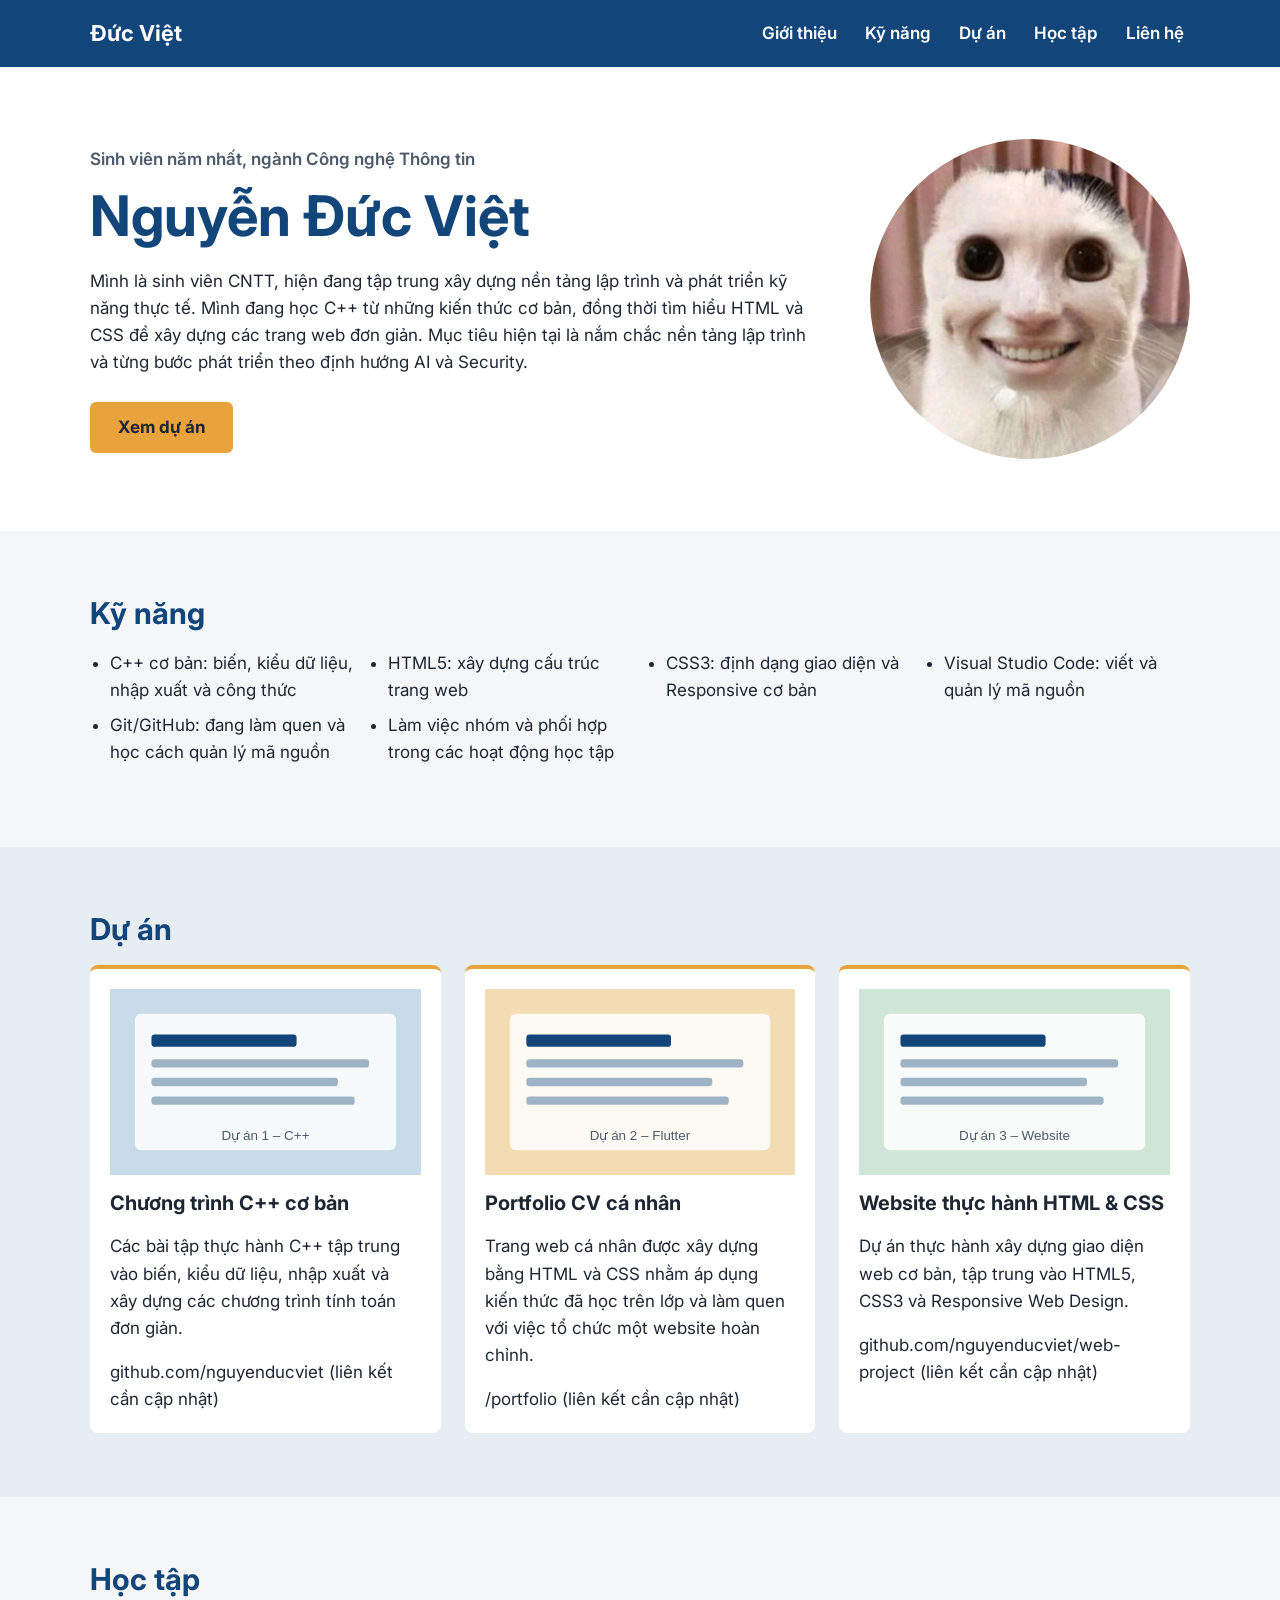
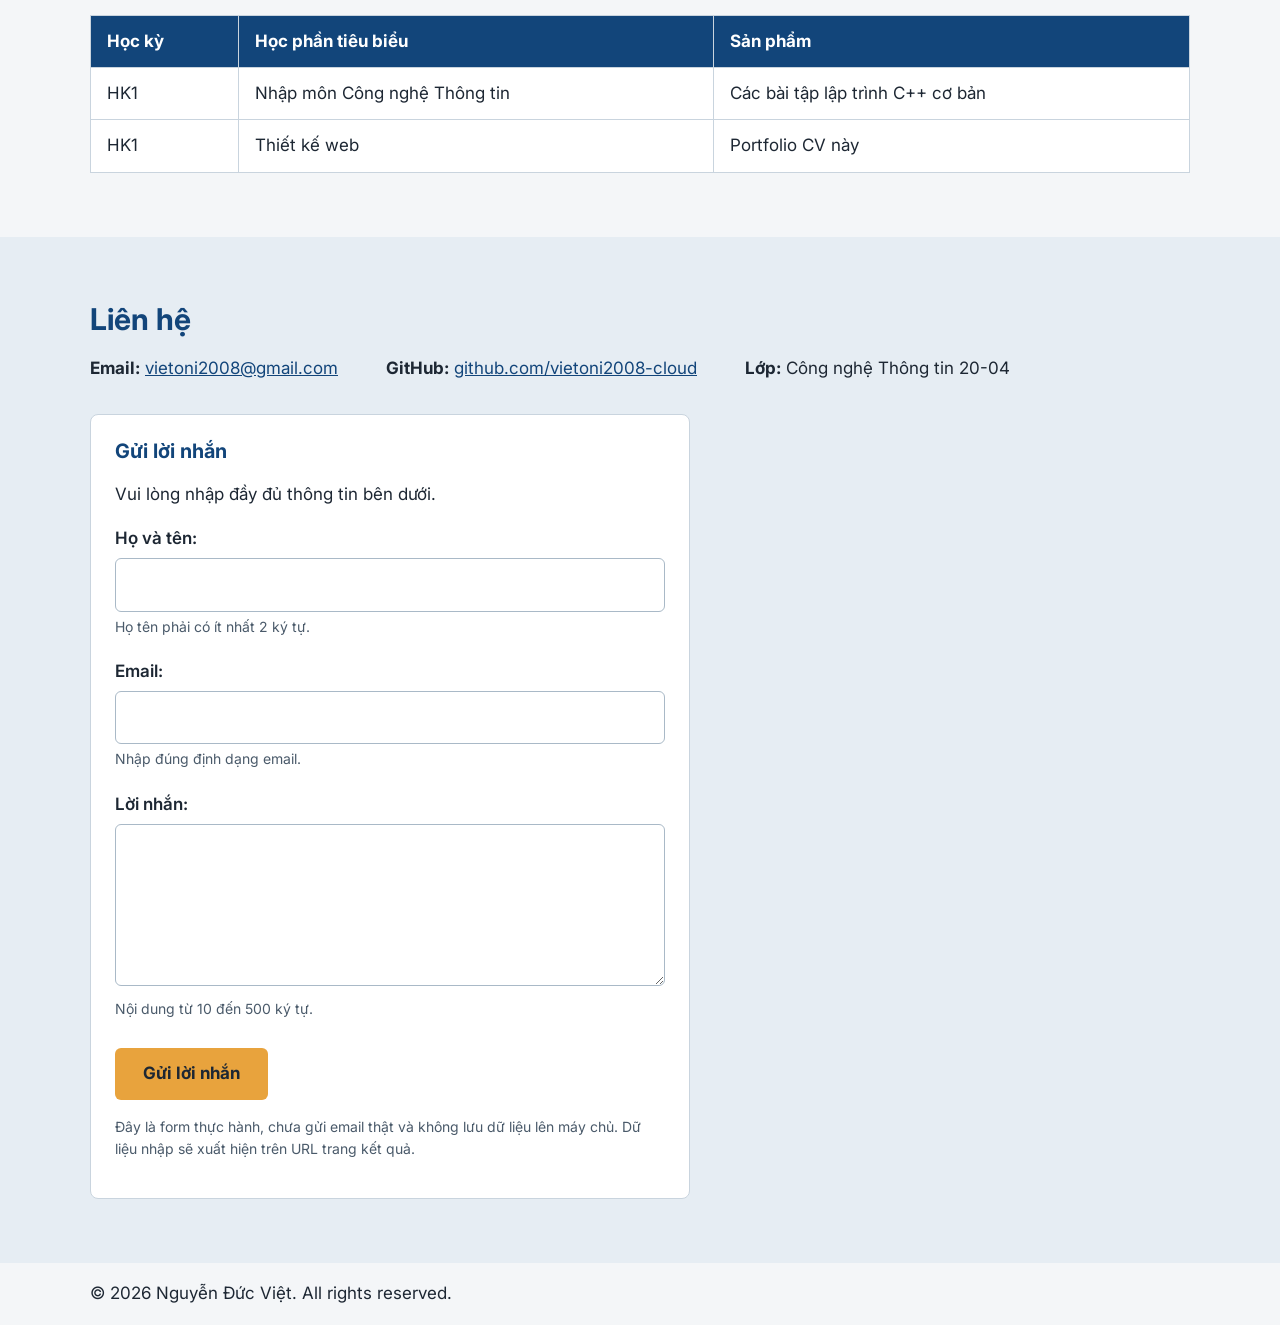
<file: index.html>
<!doctype html>
<html lang="vi">
<head>
  <meta charset="UTF-8" />
  <meta name="viewport" content="width=device-width, initial-scale=1.0" />
  <title>Nguyễn Đức Việt - Portfolio CV</title>
  <link rel="preconnect" href="https://fonts.googleapis.com" />
  <link rel="stylesheet" href="https://fonts.googleapis.com/css2?family=Inter:wght@400;500;600;700&display=swap" />
  <link rel="stylesheet" href="css\style.css" />
</head>

<body>
  <header class="site-header">
    <div class="container">
      <a class="logo" href="#gioi-thieu">Đức Việt</a>
      <nav aria-label="Menu chính">
        <ul class="menu">
          <li><a href="#gioi-thieu">Giới thiệu</a></li>
          <li><a href="#ky-nang">Kỹ năng</a></li>
          <li><a href="#du-an">Dự án</a></li>
          <li><a href="#hoc-tap">Học tập</a></li>
          <li><a href="#lien-he">Liên hệ</a></li>
        </ul>
      </nav>
    </div>
  </header>

  <main id="noi-dung">
    <section id="gioi-thieu" class="hero">
      <div class="container hero-inner">
        <div class="hero-text">
          <p class="hero-role">
            Sinh viên năm nhất, ngành Công nghệ Thông tin
          </p>

          <h1>Nguyễn Đức Việt</h1>

          <p>
            Mình là sinh viên CNTT, hiện đang tập trung xây dựng nền tảng lập
            trình và phát triển kỹ năng thực tế. Mình đang học C++ từ những
            kiến thức cơ bản, đồng thời tìm hiểu HTML và CSS để xây dựng các
            trang web đơn giản. Mục tiêu hiện tại là nắm chắc nền tảng lập
            trình và từng bước phát triển theo định hướng AI và Security.
          </p>

          <a class="button" href="#du-an">Xem dự án</a>
        </div>

        <img class="avatar" src="assets/v1.png" alt="Ảnh đại diện minh họa của Nguyễn Đức Việt" />
      </div>
    </section>

    <section id="ky-nang" class="section">
      <div class="container">
        <h2>Kỹ năng</h2>

        <ul class="skills">
          <li>C++ cơ bản: biến, kiểu dữ liệu, nhập xuất và công thức</li>
          <li>HTML5: xây dựng cấu trúc trang web</li>
          <li>CSS3: định dạng giao diện và Responsive cơ bản</li>
          <li>Visual Studio Code: viết và quản lý mã nguồn</li>
          <li>Git/GitHub: đang làm quen và học cách quản lý mã nguồn</li>
          <li>Làm việc nhóm và phối hợp trong các hoạt động học tập</li>
        </ul>
      </div>
    </section>

    <section id="du-an" class="section section-alt">
      <div class="container">
        <h2>Dự án</h2>

        <div class="projects">
          <article class="card">
            <img src="assets/du-an-1.svg" alt="Giao diện dòng lệnh của chương trình C++" />

            <h3>Chương trình C++ cơ bản</h3>

            <p>
              Các bài tập thực hành C++ tập trung vào biến, kiểu dữ liệu, nhập
              xuất và xây dựng các chương trình tính toán đơn giản.
            </p>

            <span class="pending-link">
              github.com/nguyenducviet (liên kết cần cập nhật)
            </span>
          </article>

          <article class="card">
            <img src="assets/du-an-2.svg" alt="Giao diện trang web cá nhân" />

            <h3>Portfolio CV cá nhân</h3>

            <p>
              Trang web cá nhân được xây dựng bằng HTML và CSS nhằm áp dụng
              kiến thức đã học trên lớp và làm quen với việc tổ chức một
              website hoàn chỉnh.
            </p>

            <span class="pending-link">
              <github class="com">
              </NguyenDucViet>/portfolio (liên kết cần cập nhật)
            </span>
          </article>

          <article class="card">
            <img src="assets/du-an-3.svg" alt="Trang web thực hành HTML và CSS" />

            <h3>Website thực hành HTML & CSS</h3>

            <p>
              Dự án thực hành xây dựng giao diện web cơ bản, tập trung vào
              HTML5, CSS3 và Responsive Web Design.
            </p>

            <span class="pending-link">
              github.com/nguyenducviet/web-project (liên kết cần cập nhật)
            </span>
          </article>
        </div>
      </div>
    </section>

    <section id="hoc-tap" class="section">
      <div class="container">
        <h2>Học tập</h2>

        <table class="study">
          <thead>
            <tr>
              <th>Học kỳ</th>
              <th>Học phần tiêu biểu</th>
              <th>Sản phẩm</th>
            </tr>
          </thead>

          <tbody>
            <tr>
              <td>HK1</td>
              <td>Nhập môn Công nghệ Thông tin</td>
              <td>Các bài tập lập trình C++ cơ bản</td>
            </tr>

            <tr>
              <td>HK1</td>
              <td>Thiết kế web</td>
              <td>Portfolio CV này</td>
            </tr>
          </tbody>
        </table>
      </div>
    </section>


    <section id="lien-he" class="section section-alt">
      <div class="container">
        <h2>Liên hệ</h2>

        <ul class="contact">
          <li>
            <strong>Email:</strong>
            <a href="mailto:vietoni2008@gmail.com">
              vietoni2008@gmail.com
            </a>
          </li>

          <li>
            <strong>GitHub:</strong>
            <a href="https://github.com/vietoni2008-cloud" target="_blank" rel="noopener noreferrer">
              github.com/vietoni2008-cloud
            </a>
          </li>

          <li>
            <strong>Lớp:</strong> Công nghệ Thông tin 20-04
          </li>
        </ul>

        <!-- Form liên hệ - Lab 5 -->
        <form action="ket-qua.html" method="get" class="contact-form">
          <h3>Gửi lời nhắn</h3>
          <p>Vui lòng nhập đầy đủ thông tin bên dưới.</p>

          <div class="form-group">
            <label for="fullname">Họ và tên:</label>
            <input type="text" id="fullname" name="fullname" minlength="2" required aria-describedby="fullname-help" />
            <small id="fullname-help">
              Họ tên phải có ít nhất 2 ký tự.
            </small>
          </div>

          <div class="form-group">
            <label for="email">Email:</label>
            <input type="email" id="email" name="email" required aria-describedby="email-help" />
            <small id="email-help">
              Nhập đúng định dạng email.
            </small>
          </div>

          <div class="form-group">
            <label for="message">Lời nhắn:</label>
            <textarea id="message" name="message" rows="5" minlength="10" maxlength="500" required
              aria-describedby="message-help"></textarea>
            <small id="message-help">
              Nội dung từ 10 đến 500 ký tự.
            </small>
          </div>

          <button type="submit" class="button">
            Gửi lời nhắn
          </button>

          <p class="form-note">
            Đây là form thực hành, chưa gửi email thật
            và không lưu dữ liệu lên máy chủ.
            Dữ liệu nhập sẽ xuất hiện trên URL trang kết quả.
          </p>
        </form>
      </div>
    </section>

  </main>

  <footer class="site-footer">
    <div class="container">
      <p>© 2026 Nguyễn Đức Việt. All rights reserved.</p>
    </div>
  </footer>
</body>

</html>
</file>
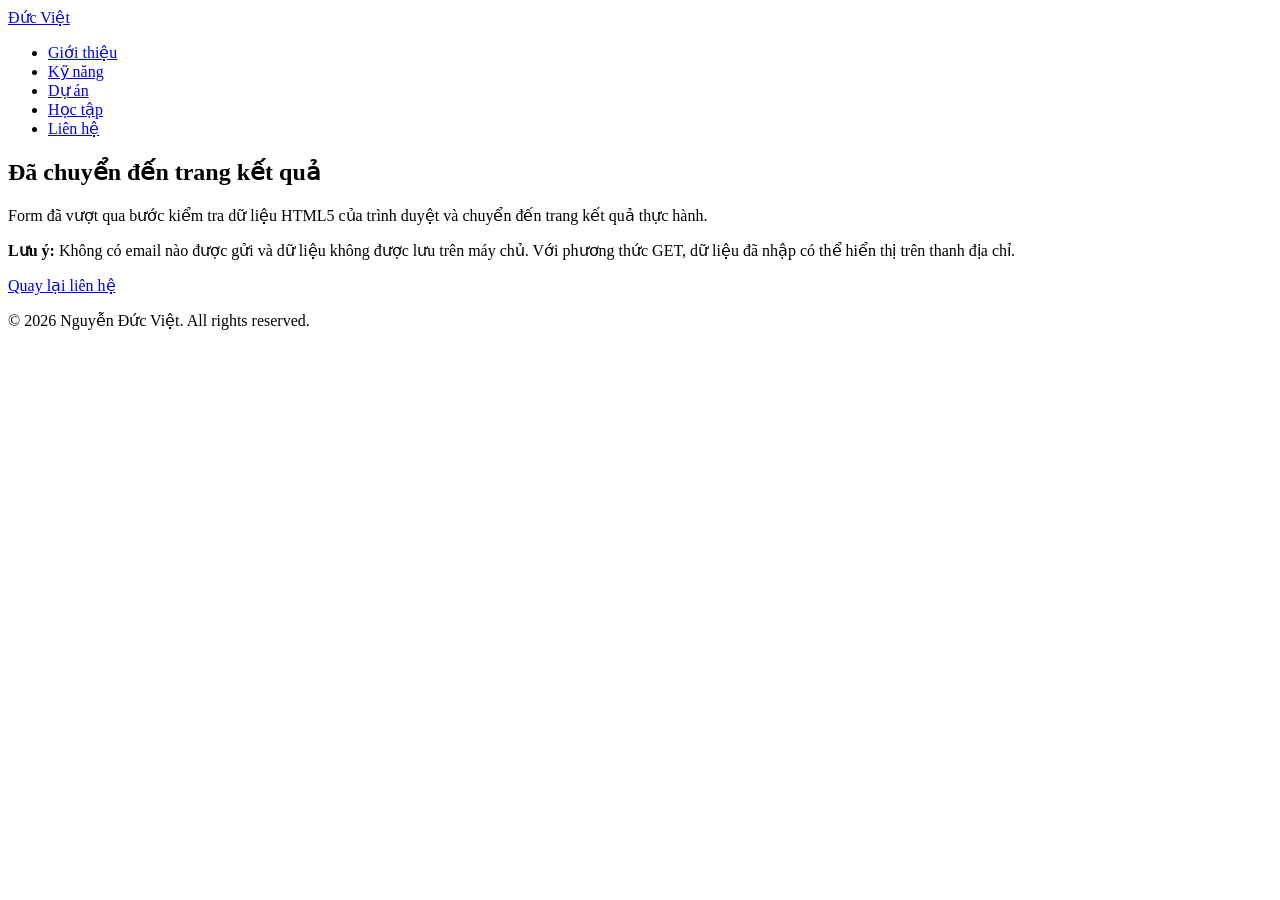
<file: ket-qua.html>
<!doctype html>
<html lang="vi">

<head>
  <meta charset="UTF-8" />
  <meta name="viewport" content="width=device-width, initial-scale=1.0" />
  <title>Kết quả liên hệ - Nguyễn Đức Việt</title>
  <link rel="stylesheet" href="D:\CNTT20-04\portfolio\css\style.css" />
</head>

<body>
  <header class="site-header">
    <div class="container">
      <a class="logo" href="index.html#gioi-thieu">
        Đức Việt
      </a>

      <nav aria-label="Menu chính">
        <ul class="menu">
          <li><a href="index.html#gioi-thieu">Giới thiệu</a></li>
          <li><a href="index.html#ky-nang">Kỹ năng</a></li>
          <li><a href="index.html#du-an">Dự án</a></li>
          <li><a href="index.html#hoc-tap">Học tập</a></li>
          <li><a href="index.html#lien-he">Liên hệ</a></li>
        </ul>
      </nav>
    </div>
  </header>

  <main id="noi-dung" class="result-main">
    <div class="container">
      <section class="result-panel" aria-labelledby="result-title">
        <h1 id="result-title">
          Đã chuyển đến trang kết quả
        </h1>

        <p>
          Form đã vượt qua bước kiểm tra dữ liệu HTML5
          của trình duyệt và chuyển đến trang kết quả
          thực hành.
        </p>

        <p>
          <strong>Lưu ý:</strong>
          Không có email nào được gửi và dữ liệu không
          được lưu trên máy chủ. Với phương thức GET,
          dữ liệu đã nhập có thể hiển thị trên thanh địa chỉ.
        </p>

        <a class="button" href="index.html#lien-he">
          Quay lại liên hệ
        </a>
      </section>
    </div>
  </main>

  <footer class="site-footer">
    <div class="container">
      <p>© 2026 Nguyễn Đức Việt. All rights reserved.</p>
    </div>
  </footer>
</body>

</html>
</file>
